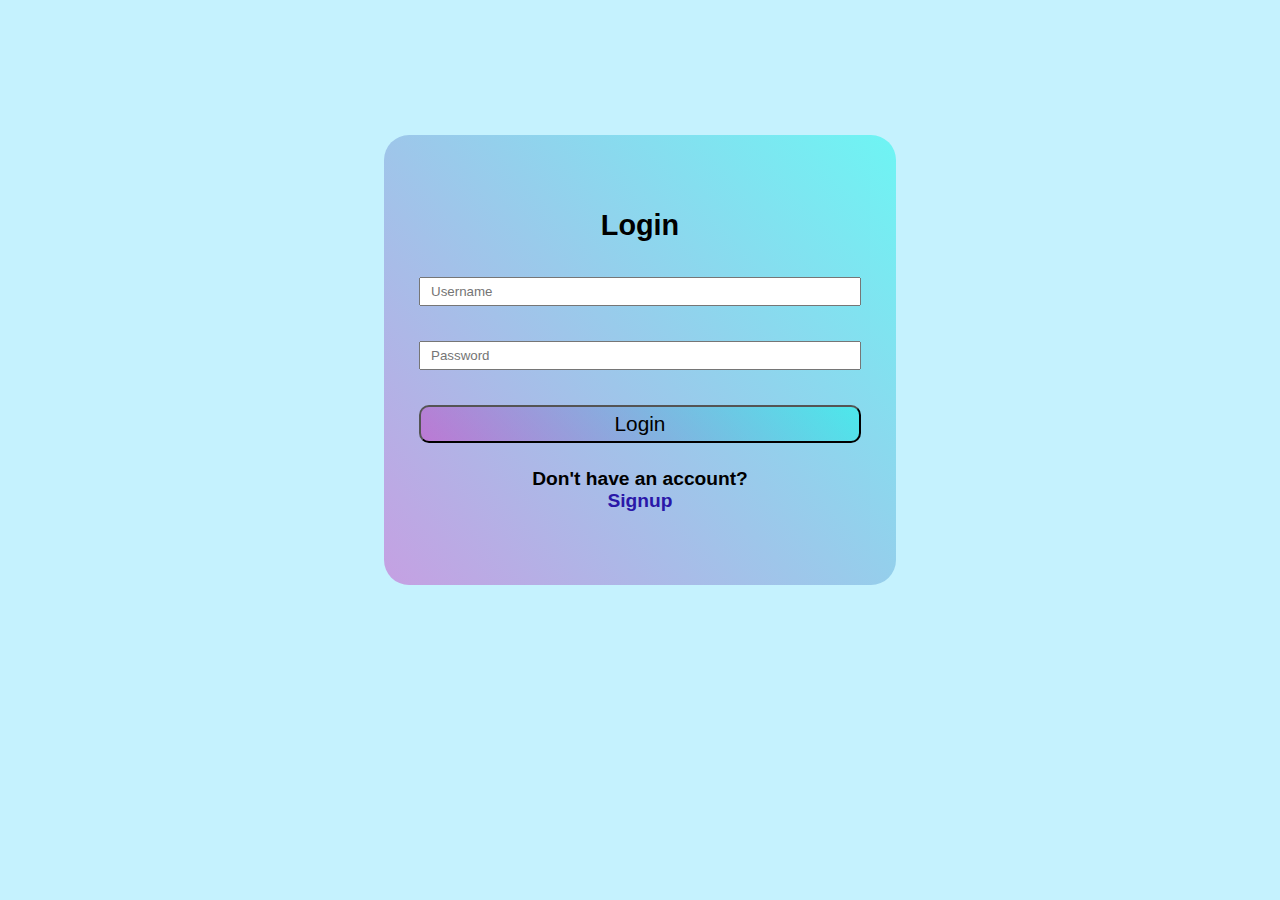
<file: 2024-03-07/index.html>
<!DOCTYPE html>
<html lang="en">
<head>
    <meta charset="UTF-8">
    <meta name="viewport" content="width=device-width, initial-scale=1.0">
    <title>001</title>
    <link rel="stylesheet" href="style.css">
</head>
<body>
    <div class="container">
        <h1>Login</h1>
        <input type="text" placeholder="Username">
        <input type="password" placeholder="Password">
        <input type="submit" value="Login">
        <p href="#">Don't have an account?</p>
        <a href="signup.html">Signup</a>
    </div>
</body>
</html>
</file>
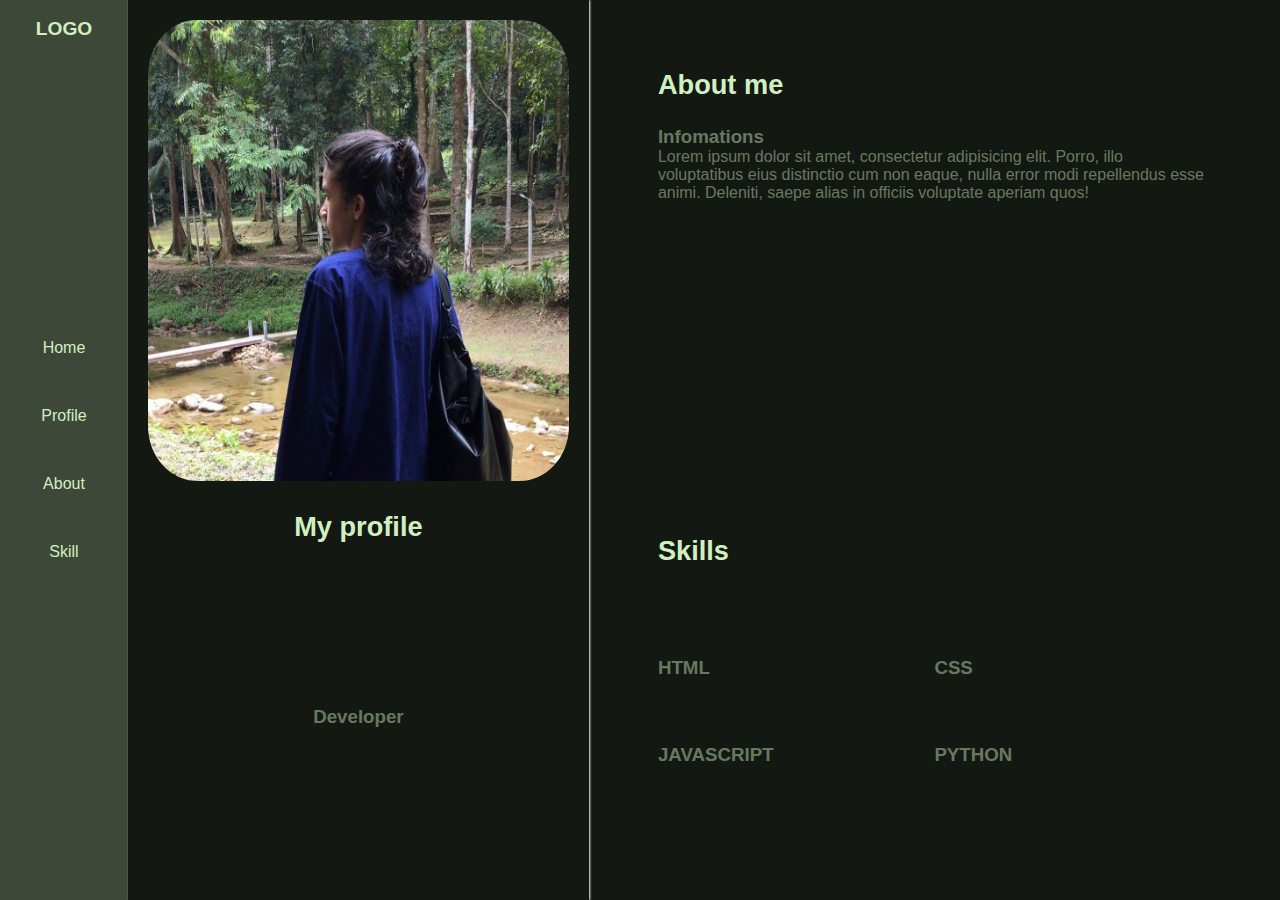
<file: 2024-03-08/index.html>
<!DOCTYPE html>
<html lang="en">
<head>
    <meta charset="UTF-8">
    <meta name="viewport" content="width=device-width, initial-scale=1.0">
    <title>RESUME</title>
    <link rel="stylesheet" href="style.css">
</head>
<body>
    <nav>
        <div class="logo">LOGO</div>
        <a href="#">Home</a>
        <a href="#">Profile</a>
        <a href="#">About</a>
        <a href="#">Skill</a>
    </nav>
    <div class="container">
        <div class="profile-img">
            <img src="image.png" alt="">
            <h1>My profile</h1>
            <h3>Developer</h3>
        </div>
        <div class="about-me">
            <h1>About me</h1>
            <h3>Infomations</h3>
            <p>Lorem ipsum dolor sit amet, consectetur adipisicing elit. Porro, illo voluptatibus eius distinctio cum non eaque, nulla error modi repellendus esse animi. Deleniti, saepe alias in officiis voluptate aperiam quos!</p>
        </div>
        <div class="skill">
            <h1>Skills</h1>
            <h3>HTML</h3>
            <h3>CSS</h3>
            <h3>JAVASCRIPT</h3>
            <h3>PYTHON</h3>
        </div>
    </div>
</body>
</html>
</file>
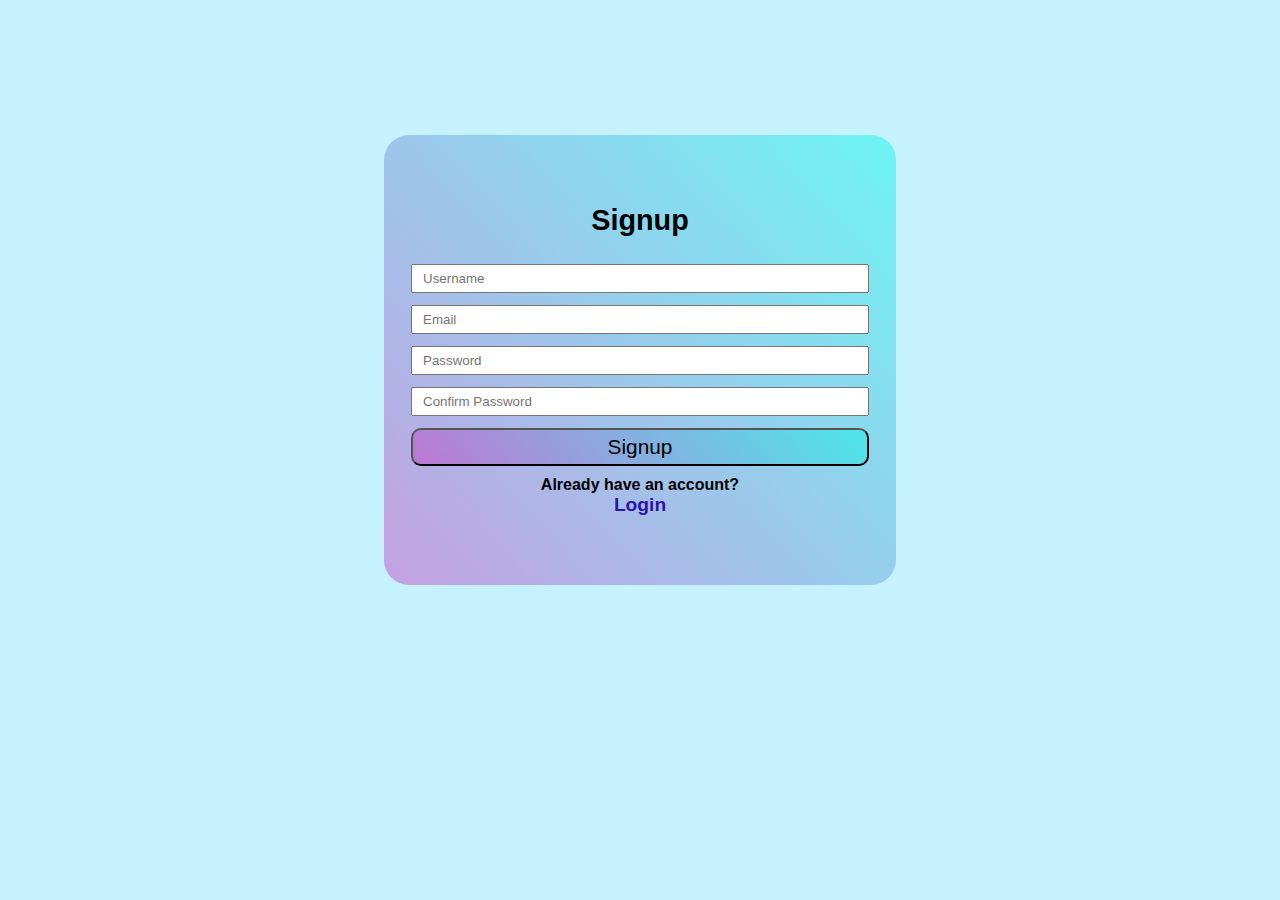
<file: 2024-03-07/signup.html>
<!DOCTYPE html>
<html lang="en">
<head>
    <meta charset="UTF-8">
    <meta name="viewport" content="width=device-width, initial-scale=1.0">
    <title>signup</title>
    <link rel="stylesheet" href="style.css">
</head>
<body>
    <div class="container signup">
        <h1>Signup</h1>
        <input type="text" placeholder="Username">
        <input type="email" placeholder="Email">
        <input type="password" placeholder="Password">
        <input type="password" placeholder="Confirm Password">
        <input type="submit" value="Signup">
        <p>Already have an account?</p>
        <a href="index.html">Login</a>
    </div>
</body>
</html>
</file>
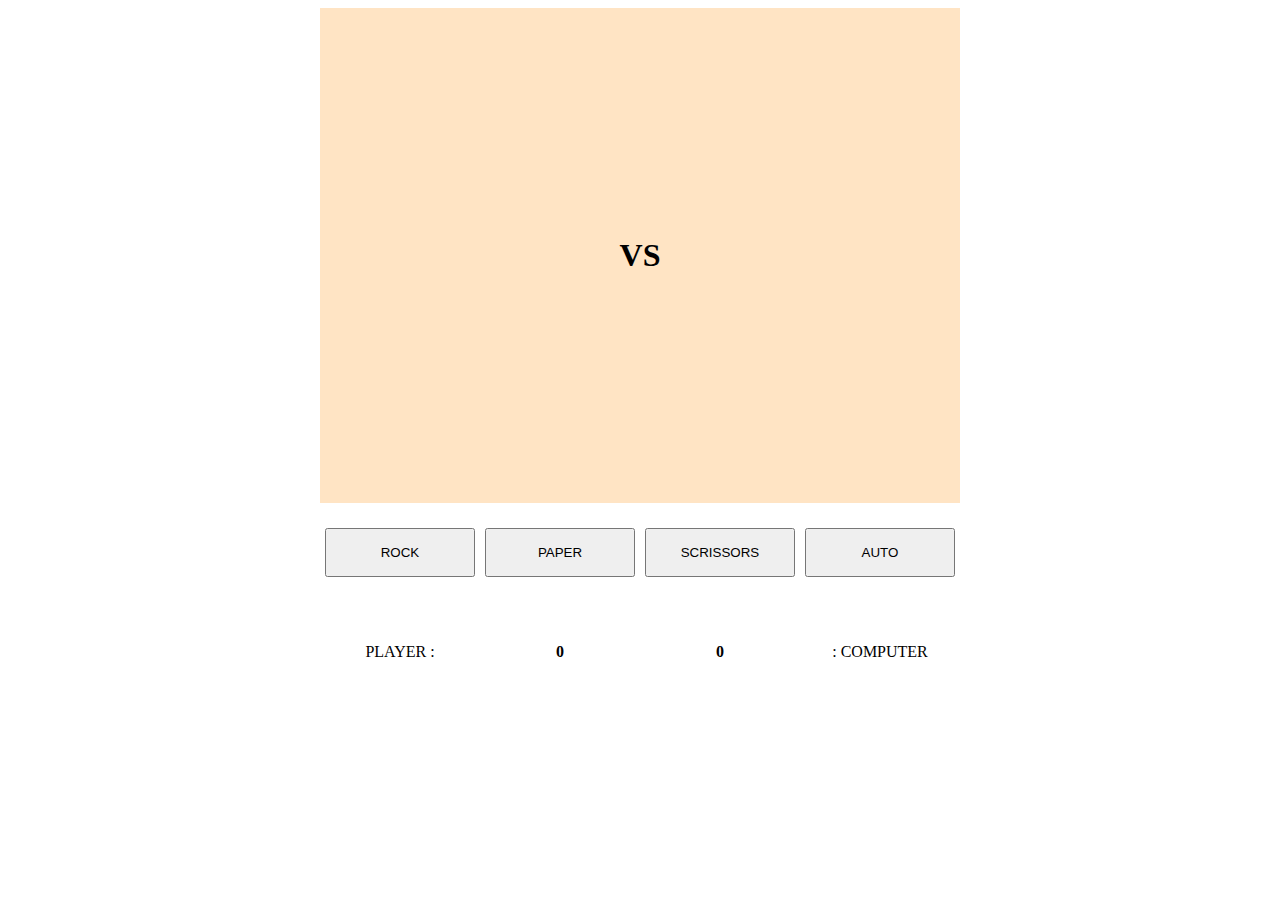
<file: 2024-03-09/rock paper scissors.html>
<!DOCTYPE html>
<html lang="en">
<head>
    <meta charset="UTF-8">
    <meta name="viewport" content="width=device-width, initial-scale=1.0">
    <title>Rock Paper Scissors</title>
    <link rel="stylesheet" href="style.css">
</head>
<body>
    <div class="options-display">
        <div class="player-move">
            <img src="rock.png" class="rock">
            <img src="paper.png" class="paper">
            <img src="scissors.png" class="scissors">
        </div>
        <h1>VS</h1>
        <div class="computer-move">
            <img src="rock.png" class="rock">
            <img src="paper.png" class="paper">
            <img src="scissors.png" class="scissors">
        </div>
    </div>
    <div class="options">
        <button class="rock-button">ROCK</button>
        <button class="paper-button">PAPER</button>
        <button class="scissors-button">SCRISSORS</button>
        <button class="auto-button">AUTO</button>
    </div>
    <div class="point-display">
        <p>PLAYER : </p>
        <b><span class="player-point">0</span></b>
        <b><span class="computer-point">0</span></b>
        <p> : COMPUTER</p>
     </div>
    <script src="script.js"></script>
</body>
</html>
</file>
<file: 2024-03-07/style.css>
*{
    font-family: sans-serif;
    margin: 0;
    box-sizing: border-box;
    --base: linear-gradient(47deg,
     rgba(197, 45, 187, 0.416),
     rgba(2, 248, 231, 0.447));
    --bg:rgba(174, 237, 254, 0.721);
}
body{
    background-color: var(--bg);
    position: relative;
}
.container{
    position: absolute;
    top: 15vh;
    left: 30%;
    right: 30%;
    min-height: 50vh;
    background: var(--base);
    display: flex;
    flex-direction: column;
    font-size: 1.2rem;
    text-align: center;
    justify-content: center;
    padding: 25px;
    font-weight: 600;
    border-radius: 25px;
}
.container h1{
    font-weight: 700;
    font-size: 1.8rem;
    margin-bottom: 25px;
}
.container a{
    text-decoration: none;
    color: #2a17a8;
}
.container input{
    padding: 5px 10px;
    margin: 10px;
    margin-bottom: 25px;
}
.container input:focus{
    background-color: var(--bg);
}
.container input[type=submit]{
    cursor: pointer;
    background: var(--base);
    border: 5px solid --base;
    border-radius: 10px;
    font-size: 1.3rem;
    transition: color 0.5s;
}
.signup input{
    padding: 5px 10px;
    margin: 2px;
    margin-bottom: 10px;
}
.signup p{
    font-size: 1rem;
}
.container input[type=submit]:hover{
    color: var(--base);
    background-color: aliceblue;
    border: none;
    border-radius: 10px;
    padding: 7px;

}
</file>
<file: 2024-03-08/style.css>
*{
    font-family: sans-serif;
    margin: 0;
    box-sizing: border-box;
    --col1:#3e4839;
    --col2:#bbd8ac;
    --col3:#d0f0c0;
    --col4:#687860;
    --col5:#141813;
}
nav{
    float: left;
    display: flex;
    flex-direction: column;
    background-color:#3e4839;
    color: #d0f0c0;
    width: 10%;
    height: 100vh;
    justify-content: center;
    align-items: center;
    position: relative;
}
nav a{
    text-decoration: none;
    color:#d0f0c0;
    margin: 25px 0;
}
.logo{
    position: absolute;
    top: 2%;
    font-size: 1.2rem;
    font-weight: 800;
}
.container{
    min-height: 100vh;
    background-color: #141813;
    color: #687860;
    display: grid;
    grid-template-columns: 2fr 3fr;
}
.container h1{
    color: #d0f0c0;
    font-size: 1.7rem;
}
.profile-img{
    grid-row: 1/3;
    display: flex;
    flex-direction: column;
    justify-content: center;
    align-items: center;
    box-shadow:1px 0px 2px #fff;
    position: relative;
}
.profile-img img{
    width: 100%;
    flex: 5;
    padding: 20px;
    border-radius: 15%;
    margin-bottom: 10px;
}
.profile-img h1,
.profile-img h3{
    flex: 2;
    margin-bottom: 10px;
}
.about-me,.skill{
    padding: 10% 10%;
}
.about-me h1,.skill h1{
    margin-bottom: 25px;
    grid-column: 1/3;
}
.skill{
    display: grid;
    grid-template-columns: 1fr 1fr;
}
</file>
<file: 2024-03-09/style.css>
body{
    display: grid;
    grid-template-rows: 5fr 1fr 1fr;
    align-items: center;
    justify-content: center;
    text-align: center;
}

.options-display{
    min-height: 55vh;
    background-color: bisque;
    min-width: 50vw;
    display: flex;
    justify-content: space-evenly;
    align-items: center;
}

.options-display img{
    width: 60px;
    display: none;
}
.options{
    display: grid;
    grid-template-columns:repeat(4,1fr);
    justify-content: space-between;
}
.options button{
    padding: 15px;
    margin: 5px;
}
.point-display{
    display: grid;
    align-items: center;
    grid-template-columns: repeat(4,1fr);
    justify-content: space-between;
}
</file>
